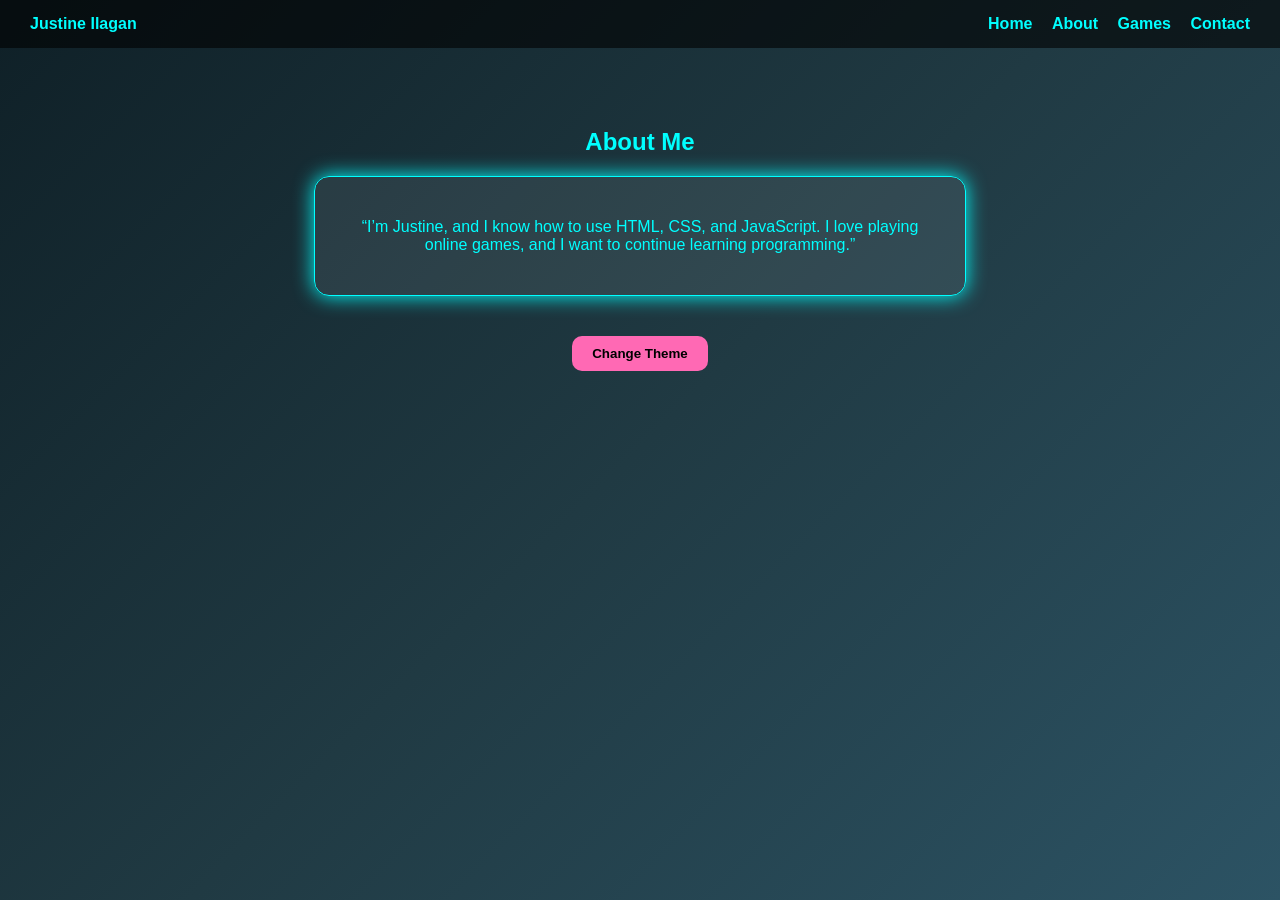
<file: about.html>
<!DOCTYPE html>
<html lang="en">
<head>
<meta charset="UTF-8">
<meta name="viewport" content="width=device-width, initial-scale=1.0">
<title>About - Justine Ilagan</title>
<style>
body{
  margin:0;
  font-family:Arial,sans-serif;
  background: linear-gradient(135deg,#0f2027,#203a43,#2c5364);
  color:#00ffff;
  min-height:100vh;
  transition: background 0.5s, color 0.5s;
}

nav{
  display:flex;
  justify-content:space-between;
  padding:15px 30px;
  background:rgba(0,0,0,0.6);
  position:sticky;
  top:0;
  z-index:10;
}

nav a{
  color:inherit;
  text-decoration:none;
  margin-left:15px;
  font-weight:bold;
  transition:0.3s;
}
nav a:hover{color:#ff69b4;}

section{
  padding:60px 20px;
  text-align:center;
}

.card{
  background: rgba(255,255,255,0.08);
  border:1px solid currentColor;
  border-radius:15px;
  max-width:600px;
  margin:20px auto;
  padding:25px;
  box-shadow:0 0 20px currentColor;
  transition: box-shadow 0.3s;
}

.card:hover{
  box-shadow:0 0 40px currentColor;
}

button#themeBtn{
  margin-top:20px;
  padding:10px 20px;
  border:none;
  border-radius:10px;
  background:#ff69b4;
  color:#000;
  font-weight:bold;
  cursor:pointer;
  transition:0.3s;
}
button#themeBtn:hover{
  transform:scale(1.1);
  background:#ff85c1;
}
</style>
</head>
<body>

<nav>
  <strong>Justine Ilagan</strong>
  <div>
    <a href="index.html">Home</a>
    <a href="about.html">About</a>
    <a href="projects.html">Games</a>
    <a href="contact.html">Contact</a>
  </div>
</nav>

<section>
  <h1>About Me</h1>
  <div class="card">
    <p>“I’m Justine, and I know how to use HTML, CSS, and JavaScript. I love playing online games, and I want to continue learning programming.”</p>
  </div>
  <button id="themeBtn">Change Theme</button>
</section>

<script>
const themeBtn = document.getElementById('themeBtn');
let isPink = true;
themeBtn.addEventListener('click',()=>{
  if(isPink){
    document.body.style.background='linear-gradient(135deg,#2c003e,#5f007f,#a200ff)';
    document.body.style.color='#ff69b4';
  }else{
    document.body.style.background='linear-gradient(135deg,#0f2027,#203a43,#2c5364)';
    document.body.style.color='#00ffff';
  }
  isPink=!isPink;
});
</script>

</body>
</html>
</file>
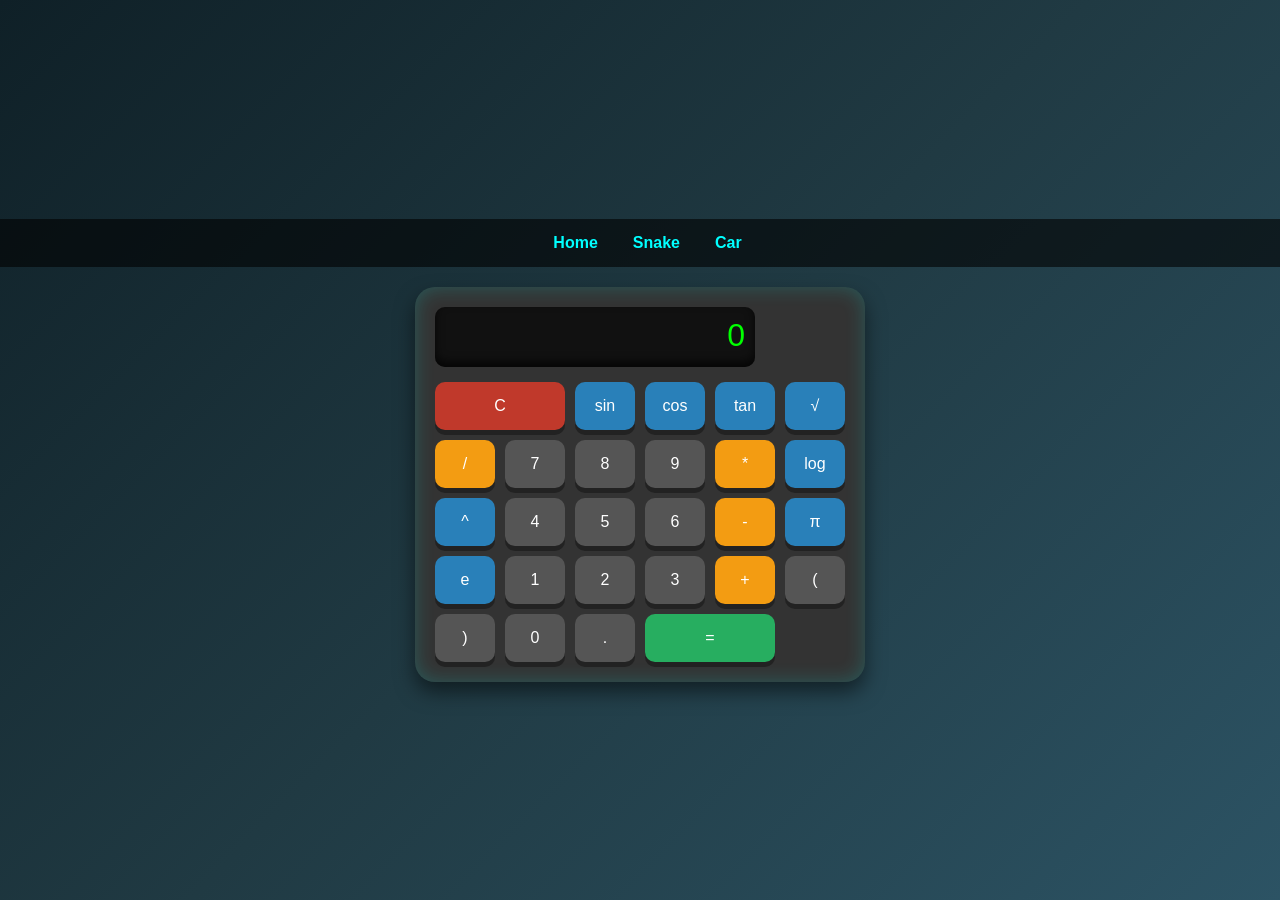
<file: games_calculator.html>
<!DOCTYPE html>
<html lang="en">
<head>
<meta charset="UTF-8">
<meta name="viewport" content="width=device-width, initial-scale=1.0">
<title>Calculator</title>
<link rel="stylesheet" href="../style.css">
<style>
body {
  display:flex;
  justify-content:center;
  align-items:center;
  flex-direction:column;
  min-height:100vh;
  background: linear-gradient(135deg,#0f2027,#203a43,#2c5364);
  font-family: Arial, sans-serif;
  margin:0;
  color:white;
}

nav {
  width:100%;
  display:flex;
  justify-content:center;
  gap:20px;
  margin-bottom:20px;
}

nav a {
  color: cyan;
  text-decoration:none;
  font-weight:bold;
}

/* Calculator 3D styles */
.calculator {
  background:#333;
  padding:20px;
  border-radius:20px;
  box-shadow: 0 10px 20px rgba(0,0,0,0.5), inset 0 0 20px #00ffff33;
}

#display {
  width:320px;
  height:60px;
  background:#111;
  color:#0f0;
  font-size:2rem;
  text-align:right;
  padding:10px;
  border-radius:10px;
  box-shadow: inset 0 -5px 10px rgba(0,0,0,0.7);
  margin-bottom:15px;
  overflow-x:auto;
}

.buttons {
  display:grid;
  grid-template-columns: repeat(6, 60px);
  grid-gap:10px;
}

button {
  padding:15px;
  font-size:1rem;
  border:none;
  border-radius:10px;
  background:#555;
  color:white;
  box-shadow: 0 5px #222;
  cursor:pointer;
  transition: all 0.1s ease;
}

button:active {
  transform: translateY(4px);
  box-shadow: 0 1px #222;
}

button.operator { background:#f39c12; }
button.scientific { background:#2980b9; }
button.equal { background:#27ae60; grid-column: span 2; }
button.clear { background:#c0392b; grid-column: span 2; }
</style>
</head>
<body>

<nav>
  <a href="../index.html">Home</a>
  <a href="snake.html">Snake</a>
  <a href="car.html">Car</a>
</nav>

<div class="calculator">
  <div id="display">0</div>
  <div class="buttons">
      <button class="clear">C</button>
      <button class="scientific">sin</button>
      <button class="scientific">cos</button>
      <button class="scientific">tan</button>
      <button class="scientific">√</button>
      <button class="operator">/</button>

      <button>7</button>
      <button>8</button>
      <button>9</button>
      <button class="operator">*</button>
      <button class="scientific">log</button>
      <button class="scientific">^</button>

      <button>4</button>
      <button>5</button>
      <button>6</button>
      <button class="operator">-</button>
      <button class="scientific">π</button>
      <button class="scientific">e</button>

      <button>1</button>
      <button>2</button>
      <button>3</button>
      <button class="operator">+</button>
      <button>(</button>
      <button>)</button>

      <button>0</button>
      <button>.</button>
      <button class="equal">=</button>
  </div>
</div>

<script>
const display = document.getElementById('display');
let current = '';

function updateDisplay(){
    display.textContent = current || '0';
}

function calculate(expression){
    try{
        expression = expression
            .replace(/π/g, Math.PI)
            .replace(/e/g, Math.E)
            .replace(/sin/g, 'Math.sin')
            .replace(/cos/g, 'Math.cos')
            .replace(/tan/g, 'Math.tan')
            .replace(/log/g, 'Math.log10')
            .replace(/√/g, 'Math.sqrt')
            .replace(/\^/g, '**');
        return eval(expression);
    } catch {
        return 'Error';
    }
}

document.querySelectorAll('button').forEach(btn=>{
    btn.addEventListener('click', ()=>{
        const val = btn.textContent;

        if(btn.classList.contains('clear')){
            current = '';
        } else if(btn.classList.contains('equal')){
            current = calculate(current).toString();
        } else {
            current += val;
        }

        updateDisplay();
    });
});
</script>

</body>
</html>
</file>
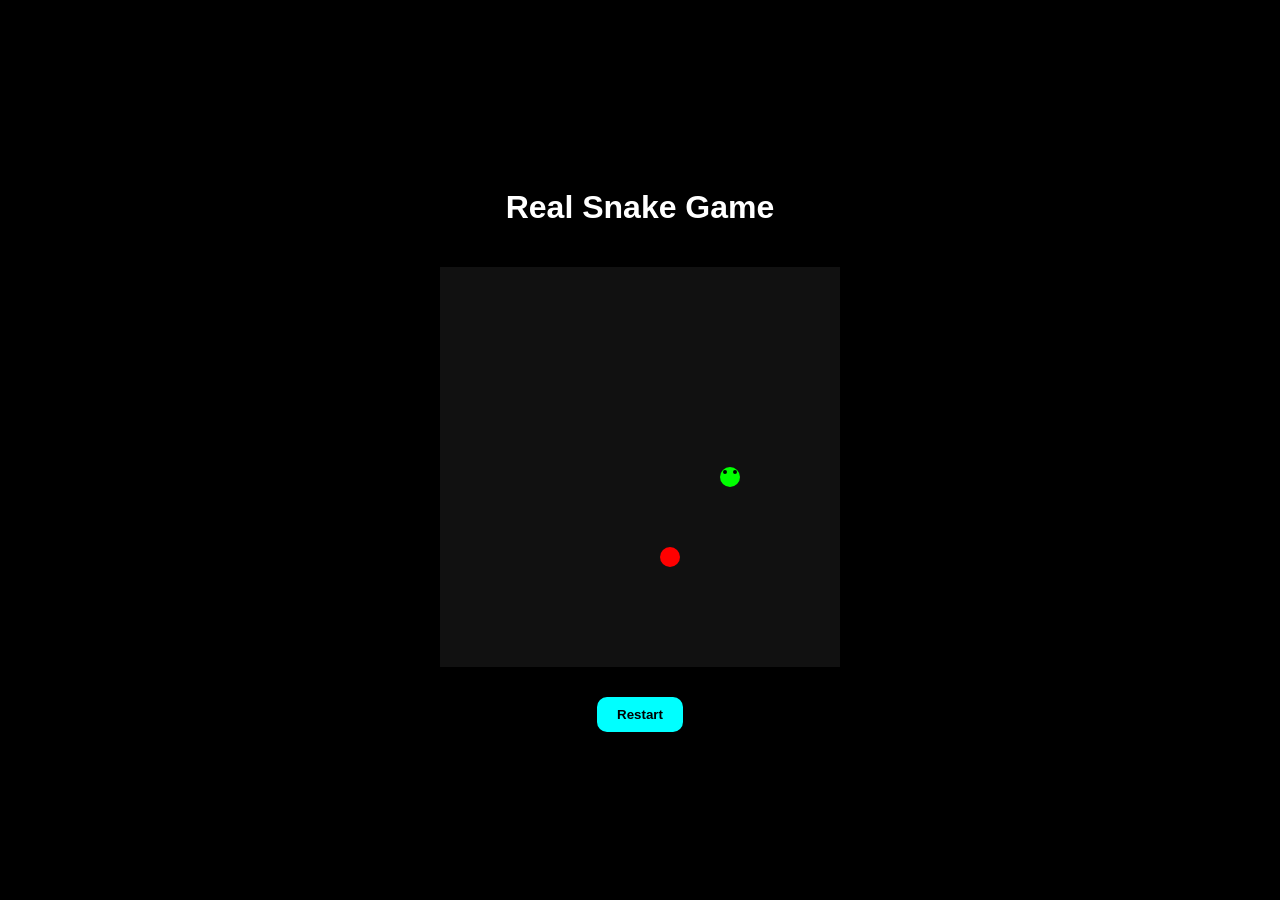
<file: games_snake.html>
<!DOCTYPE html>
<html lang="en">
<head>
<meta charset="UTF-8">
<meta name="viewport" content="width=device-width, initial-scale=1.0">
<title>🐍 Snake Game</title>
<style>
body {
  display:flex; justify-content:center; align-items:center;
  flex-direction:column; background:#000; margin:0; height:100vh; color:white;
  font-family: Arial, sans-serif;
}
canvas {
  background:#111;
  display:block;
  margin:20px 0;
}
button {
  padding:10px 20px;
  border:none;
  border-radius:10px;
  background:cyan;
  color:black;
  font-weight:bold;
  cursor:pointer;
  margin-top:10px;
}
</style>
</head>
<body>

<h1>Real Snake Game</h1>
<canvas id="snakeCanvas" width="400" height="400"></canvas>
<button onclick="restartGame()">Restart</button>

<script>
const canvas = document.getElementById("snakeCanvas");
const ctx = canvas.getContext("2d");

const box = 20;
let snake = [{x: 9*box, y: 10*box}];
let food = spawnFood();
let dir = "RIGHT";
let score = 0;
let game;

// Desktop keys
document.addEventListener("keydown", e => {
    if(e.key === "ArrowLeft" && dir!="RIGHT") dir="LEFT";
    if(e.key === "ArrowRight" && dir!="LEFT") dir="RIGHT";
    if(e.key === "ArrowUp" && dir!="DOWN") dir="UP";
    if(e.key === "ArrowDown" && dir!="UP") dir="DOWN";
});

// Mobile swipe
let touchStartX=0, touchStartY=0;
canvas.addEventListener('touchstart', e => {
  touchStartX = e.touches[0].clientX;
  touchStartY = e.touches[0].clientY;
});
canvas.addEventListener('touchend', e => {
  let dx = e.changedTouches[0].clientX - touchStartX;
  let dy = e.changedTouches[0].clientY - touchStartY;
  if(Math.abs(dx)>Math.abs(dy)){
    if(dx>0 && dir!="LEFT") dir="RIGHT";
    else if(dx<0 && dir!="RIGHT") dir="LEFT";
  } else {
    if(dy>0 && dir!="UP") dir="DOWN";
    else if(dy<0 && dir!="DOWN") dir="UP";
  }
});

// Spawn food
function spawnFood(){
  return {
    x: Math.floor(Math.random()*(canvas.width/box))*box,
    y: Math.floor(Math.random()*(canvas.height/box))*box
  };
}

// Collision with self
function hitSelf(head, snakeArray){
  for(let i=1;i<snakeArray.length;i++){
    if(head.x===snakeArray[i].x && head.y===snakeArray[i].y) return true;
  }
  return false;
}

// Draw rounded rectangle for snake segment
function drawSegment(x,y,color){
    ctx.fillStyle=color;
    ctx.beginPath();
    ctx.arc(x+box/2, y+box/2, box/2, 0, Math.PI*2);
    ctx.fill();
}

// Draw everything
function draw(){
    ctx.clearRect(0,0,canvas.width,canvas.height);

    // Draw snake
    for(let i=snake.length-1;i>=0;i--){
        if(i===0){
            drawSegment(snake[i].x, snake[i].y, "lime"); // head
            // eyes
            ctx.fillStyle="black";
            ctx.beginPath();
            ctx.arc(snake[i].x+box/4, snake[i].y+box/4, 2,0,Math.PI*2);
            ctx.arc(snake[i].x+3*box/4, snake[i].y+box/4, 2,0,Math.PI*2);
            ctx.fill();
        } else {
            drawSegment(snake[i].x, snake[i].y, "green"); // body
        }
    }

    // Draw food
    drawSegment(food.x, food.y, "red");

    // Move snake
    let headX = snake[0].x;
    let headY = snake[0].y;
    if(dir==="LEFT") headX -= box;
    if(dir==="RIGHT") headX += box;
    if(dir==="UP") headY -= box;
    if(dir==="DOWN") headY += box;

    // Eat food
    if(headX===food.x && headY===food.y){
        snake.push({}); // grow
        score++;
        food = spawnFood();
    }

    // Move body
    for(let i=snake.length-1;i>0;i--){
        snake[i].x = snake[i-1].x;
        snake[i].y = snake[i-1].y;
    }
    snake[0].x = headX;
    snake[0].y = headY;

    // Collision
    if(headX<0||headY<0||headX>=canvas.width||headY>=canvas.height||hitSelf(snake[0],snake)){
        clearInterval(game);
        alert("Game Over! Score: "+score);
    }
}

// Restart game
function restartGame(){
    snake = [{x: 9*box, y:10*box}];
    dir = "RIGHT";
    score=0;
    food = spawnFood();
    clearInterval(game);
    game = setInterval(draw,150);
}

game = setInterval(draw,150);
</script>
</body>
</html>
</file>
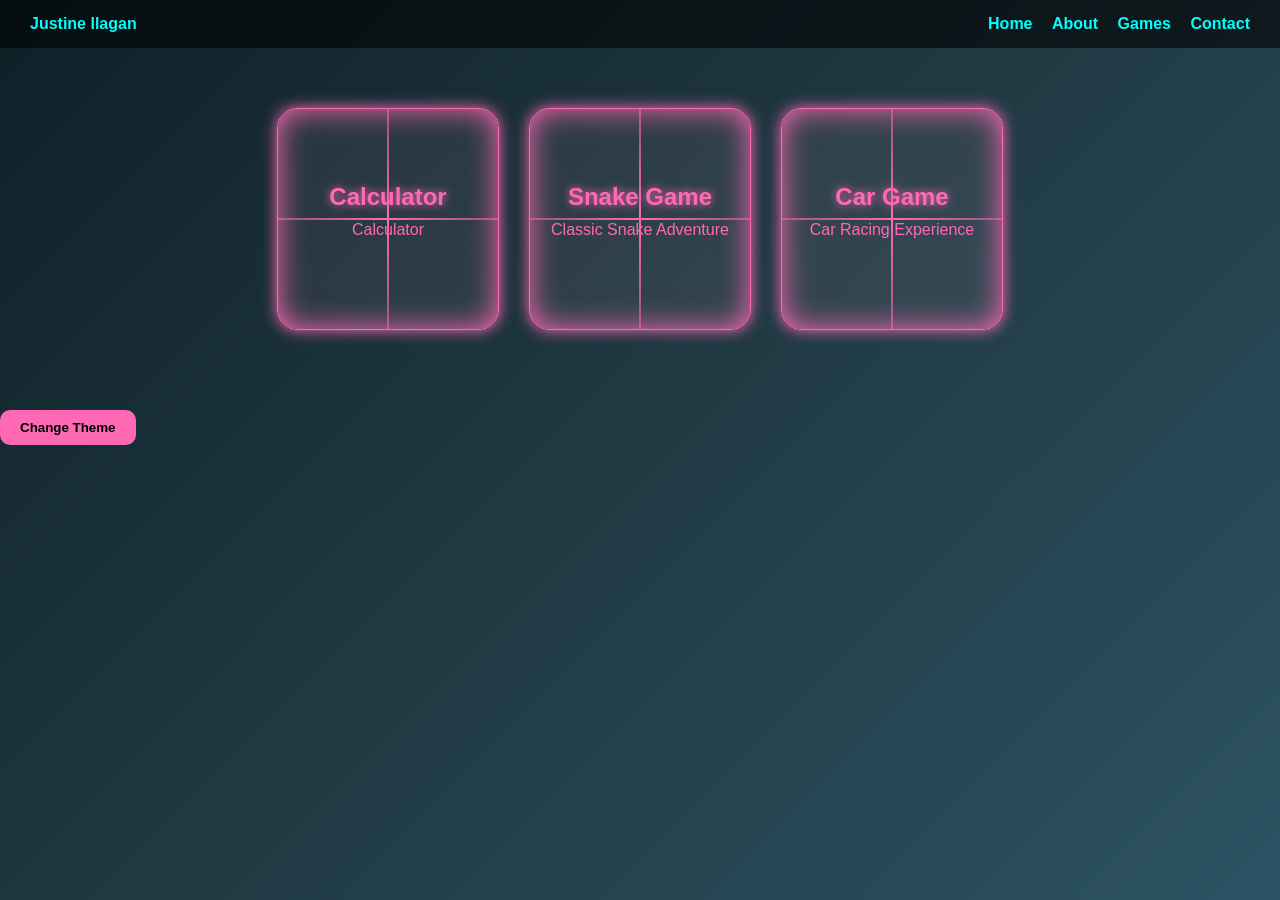
<file: projects.html>
<!DOCTYPE html>
<html lang="en">
<head>
<meta charset="UTF-8">
<meta name="viewport" content="width=device-width, initial-scale=1.0">
<title>Games - Justine Ilagan</title>
<style>
body{
  margin:0;
  font-family:Arial,sans-serif;
  background: linear-gradient(135deg,#0f2027,#203a43,#2c5364);
  color:#00ffff;
  min-height:100vh;
  transition: background 0.5s, color 0.5s;
}

nav{
  display:flex;
  justify-content:space-between;
  padding:15px 30px;
  background:rgba(0,0,0,0.6);
  position:sticky;
  top:0;
  z-index:10;
}

nav a{
  color:inherit;
  text-decoration:none;
  margin-left:15px;
  font-weight:bold;
  transition:0.3s;
}
nav a:hover{color:#ff69b4;}

#games{
  display:flex;
  justify-content:center;
  flex-wrap:wrap;
  gap:30px;
  padding:60px 20px;
}

.game-card{
  width:220px;
  height:220px;
  background:rgba(255,192,203,0.08);
  border:1px solid currentColor;
  border-radius:20px;
  box-shadow:0 0 30px currentColor inset,0 0 15px currentColor;
  display:flex;
  flex-direction:column;
  align-items:center;
  justify-content:center;
  cursor:pointer;
  transition:0.3s, box-shadow 0.2s, transform 0.2s;
  position:relative;
  overflow:hidden;
  color:#ff69b4;
}

.game-card:hover{
  transform:scale(1.1) rotateY(10deg);
  box-shadow:0 0 50px currentColor,0 0 30px currentColor inset;
}

.game-card:active{
  transform:scale(1.15) rotateY(15deg);
  box-shadow:0 0 70px currentColor,0 0 50px currentColor inset;
}

.game-card::before,
.game-card::after{
  content:"";
  position:absolute;
  width:200%;
  height:2px;
  background: linear-gradient(90deg,transparent,currentColor,transparent);
  animation: animate-line 2s linear infinite;
}
.game-card::after{ transform: rotate(90deg); }
@keyframes animate-line{ 0% {transform:translateX(-100%);} 100% {transform:translateX(100%);} }

.game-card h3{ margin:0; font-size:1.5em; text-shadow:0 0 10px currentColor; }
.game-card p{ margin-top:10px; text-align:center; }

button#themeBtn{
  margin-top:20px;
  padding:10px 20px;
  border:none;
  border-radius:10px;
  background:#ff69b4;
  color:#000;
  font-weight:bold;
  cursor:pointer;
  transition:0.3s;
}
button#themeBtn:hover{ transform:scale(1.1); background:#ff85c1; }
</style>
</head>
<body>

<nav>
  <strong>Justine Ilagan</strong>
  <div>
    <a href="index.html">Home</a>
    <a href="about.html">About</a>
    <a href="projects.html">Games</a>
    <a href="contact.html">Contact</a>
  </div>
</nav>

<section id="games">
  <div class="game-card" data-link="games/calculator.html">
    <h3>Calculator</h3>
    <p>Calculator</p>
  </div>
  <div class="game-card" data-link="games/snake.html">
    <h3>Snake Game</h3>
    <p>Classic Snake Adventure</p>
  </div>
  <div class="game-card" data-link="games/car.html">
    <h3>Car Game</h3>
    <p>Car Racing Experience</p>
  </div>
</section>

<button id="themeBtn">Change Theme</button>

<script>
// Open game pages on click
document.querySelectorAll('.game-card').forEach(card=>{
  card.addEventListener('click',()=>{
    window.location.href=card.getAttribute('data-link');
  });
});

// Theme toggle
const themeBtn=document.getElementById('themeBtn');
let isPink=true;
themeBtn.addEventListener('click',()=>{
  if(isPink){
    document.body.style.background='linear-gradient(135deg,#2c003e,#5f007f,#a200ff)';
    document.body.style.color='#ff69b4';
    document.querySelectorAll('.game-card').forEach(c=>c.style.color='#ff69b4');
  }else{
    document.body.style.background='linear-gradient(135deg,#0f2027,#203a43,#2c5364)';
    document.body.style.color='#00ffff';
    document.querySelectorAll('.game-card').forEach(c=>c.style.color='#00ffff');
  }
  isPink=!isPink;
});
</script>

</body>
</html>
</file>
<file: style.css>
:root {
  --bg1: #0f2027;
  --bg2: #203a43;
  --bg3: #2c5364;
  --glow: cyan;
}

body.pink {
  --bg1: #2b1055;
  --bg2: #c33764;
  --bg3: #ff6ec7;
  --glow: #ff4fd8;
}

* { box-sizing: border-box; margin: 0; padding: 0; }

body {
  font-family: Arial, sans-serif;
  min-height: 100vh;
  background: linear-gradient(135deg,var(--bg1),var(--bg2),var(--bg3));
  color: white;
  transition: 0.5s;
}

/* LOADER */
#loader {
  position: fixed; top:0; left:0; width:100%; height:100%;
  background: linear-gradient(135deg,var(--bg1),var(--bg2),var(--bg3));
  display: flex; justify-content: center; align-items: center; flex-direction: column;
  z-index: 9999; color: var(--glow);
}
.loader-dot {
  width:20px; height:20px; margin:10px; border-radius:50%;
  background: var(--glow); animation: bounce 1s infinite alternate;
}
.loader-dot:nth-child(2){ animation-delay:0.2s; }
.loader-dot:nth-child(3){ animation-delay:0.4s; }
@keyframes bounce { 0% { transform:translateY(0); box-shadow:0 0 10px var(--glow);} 100% { transform:translateY(-30px); box-shadow:0 0 30px var(--glow);} }

/* Navigation */
nav { display:flex; justify-content:space-between; align-items:center; padding:15px 25px; background: rgba(0,0,0,0.6); }
nav a { color: var(--glow); text-decoration:none; margin-left:15px; font-weight:bold; transition:0.3s;}
nav a:hover { color:#ff69b4;}
nav a img { width:24px; height:24px; vertical-align:middle; transition:0.3s;}
nav a img:hover { transform:scale(1.2); filter:drop-shadow(0 0 5px #ff69b4); }

/* Hero Section */
.hero { text-align:center; padding:90px 20px;}
.hero h1 { font-size:3em; text-shadow:0 0 20px var(--glow); animation: glow 2s infinite alternate;}
@keyframes glow { from{ text-shadow:0 0 10px var(--glow);} to{ text-shadow:0 0 30px var(--glow);} }
.button { padding:15px 35px; border-radius:30px; border:none; cursor:pointer; background:var(--glow); color:#000; font-size:16px; margin:10px; box-shadow:0 0 20px var(--glow); transition:0.3s; }
.button:hover { transform:scale(1.1); background:#ff85c1; }

/* Grid Cards */
.grid { display:grid; grid-template-columns:repeat(auto-fit,minmax(220px,1fr)); gap:20px; padding:40px;}
.card { background: rgba(255,255,255,0.08); padding:30px; border-radius:20px; text-align:center; cursor:pointer; box-shadow:0 0 25px transparent; transition:0.4s; }
.card:hover { box-shadow:0 0 30px var(--glow); transform: translateY(-10px);}
</file>
